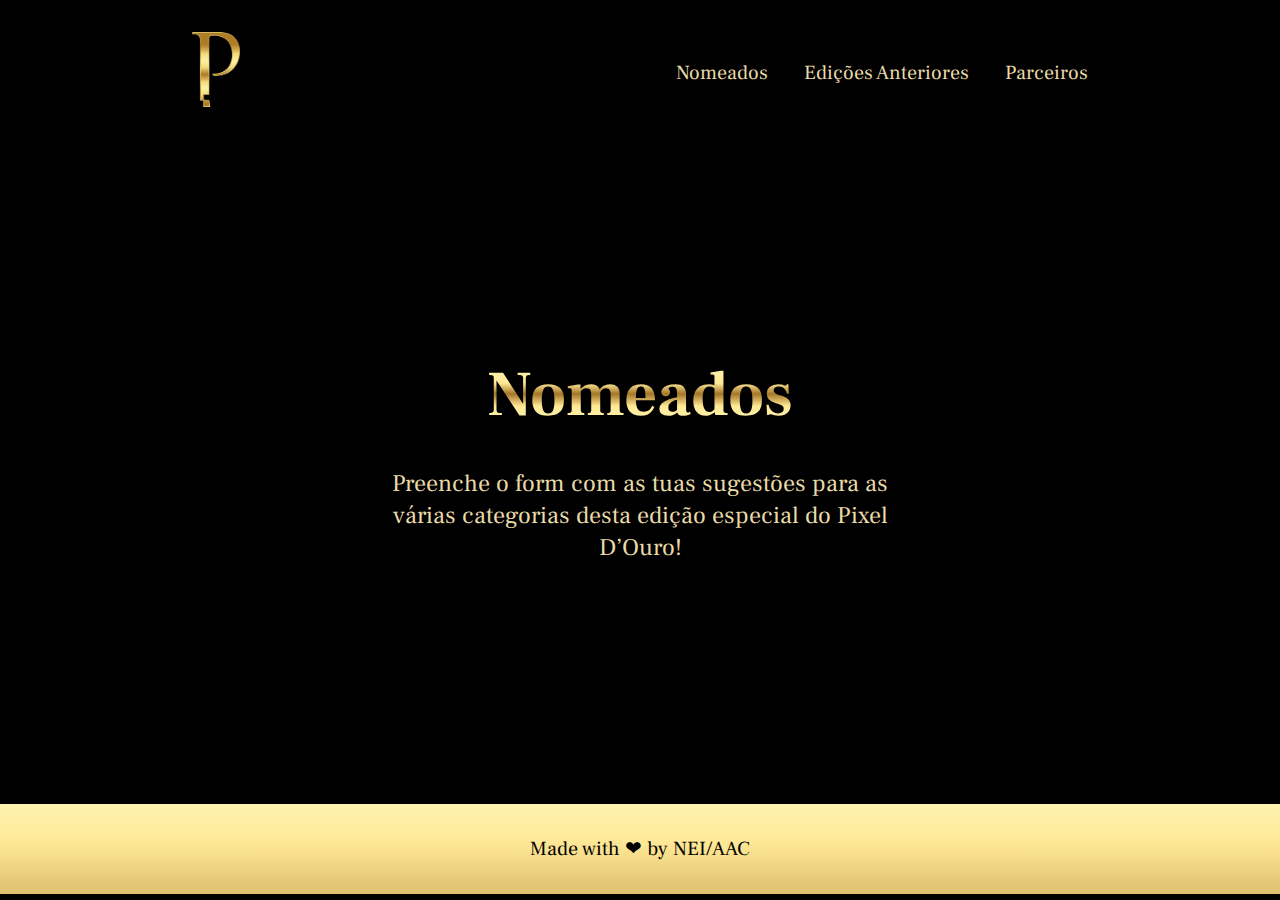
<file: nominees.html>
<!DOCTYPE html>
<html>

<head>
    <title>Pixel D'Ouro - Nomeados</title>
    <meta name="viewport" content="width=device-width, initial-scale=1">
    <link rel="icon" type="image/png" sizes="32x32" href="/images/favicon.png">
    <link href="https://fonts.googleapis.com/css2?family=Frank+Ruhl+Libre:wght@300;400;500;700;900&display=swap"
        rel="stylesheet">
    <link rel="stylesheet" href="/css/base.css">
    <link rel="stylesheet" href="/css/others.css">
    <script src="https://ajax.googleapis.com/ajax/libs/jquery/3.5.1/jquery.min.js"></script>
</head>

<body>
    <header>
        <a href="index.html">
            <img src="images/logo.png" alt="logo">
        </a>
        <nav>
            <a href="nominees.html">Nomeados</a>
            <a href="past.html">Edições Anteriores</a>
            <a href="partners.html">Parceiros</a>
            </ul>
        </nav>
    </header>
    <nav class="mobile">
        <a href="index.html">
            <img src="images/logo.png" alt="logo">
        </a>
        <img id="mobile" src="images/hamburguer.svg" alt="Open Navbar">
        <div id="mobile-navbar">
            <a href="nominees.html">Nomeados</a>
            <a href="past.html">Edições Anteriores</a>
            <a href="partners.html">Parceiros</a>
        </div>
    </nav>
    <section>
        <h1>Nomeados</h1>
        <p class="description">Preenche o form com as tuas sugestões para as várias categorias desta edição especial do
            Pixel D’Ouro!</p>
        <!--<p class="description">Conhece os nomeados para todas as categorias nesta edição especial do Pixel D’Ouro!</p>-->
        <div class="form" id="ss_survey_widget"></div>
        <script>
            (function () {
                var e = "ss-widget",
                    t = "script",
                    a = document,
                    r = window;
                var s, n, c;
                r.SS_WIDGET_TOKEN = "tt-b9cc8d";
                r.SS_ACCOUNT = "pixeldouro2021nomeacoes.surveysparrow.com";
                r.SS_SURVEY_NAME = "Nomeaes---Pixel-dOuro-2021";
                if (!a.getElementById(e)) {
                    var S = function () {
                        S.update(arguments)
                    };
                    S.args = [];
                    S.update = function (e) {
                        S.args.push(e)
                    };
                    r.SparrowLauncher = S;
                    s = a.getElementsByTagName(t);
                    c = s[s.length - 1];
                    n = a.createElement(t);
                    n.type = "text/javascript";
                    n.async = !0;
                    n.id = e;
                    n.src = ["https://", "pixeldouro2021nomeacoes.surveysparrow.com/widget/", r.SS_WIDGET_TOKEN]
                        .join("");
                    c.parentNode.insertBefore(n, c)
                }
            })();
        </script>
        <!-- <h2 id="caloiroLDM">Caloiro do Ano LDM</h2>
        <div class="nominees">
            <div>
                <img src="/images/Ernesto Costa 1.png">
                <p>???</p>
            </div>
            <div>
                <img src="/images/Ernesto Costa 1.png">
                <p>???</p>
            </div>
            <div>
                <img src="/images/Ernesto Costa 1.png">
                <p>???</p>
            </div>
            <div>
                <img src="/images/Ernesto Costa 1.png">
                <p>???</p>
            </div>
        </div>
        <h2 id="caloiroLEI">Caloiro do Ano LEI</h2>
        <div class="nominees">
            <div>
                <img src="/images/Ernesto Costa 1.png">
                <p>???</p>
            </div>
            <div>
                <img src="/images/Ernesto Costa 1.png">
                <p>???</p>
            </div>
            <div>
                <img src="/images/Ernesto Costa 1.png">
                <p>???</p>
            </div>
            <div>
                <img src="/images/Ernesto Costa 1.png">
                <p>???</p>
            </div>
        </div>
        <h2 id="docente">Docente do Ano</h2>
        <div class="nominees">
            <div>
                <img src="/images/Ernesto Costa 1.png">
                <p>???</p>
            </div>
            <div>
                <img src="/images/Ernesto Costa 1.png">
                <p>???</p>
            </div>
            <div>
                <img src="/images/Ernesto Costa 1.png">
                <p>???</p>
            </div>
            <div>
                <img src="/images/Ernesto Costa 1.png">
                <p>???</p>
            </div>
        </div>
        <h2 id="funcionario">Funcionário do Ano</h2>
        <div class="nominees">
            <div>
                <img src="/images/Ernesto Costa 1.png">
                <p>???</p>
            </div>
            <div>
                <img src="/images/Ernesto Costa 1.png">
                <p>???</p>
            </div>
            <div>
                <img src="/images/Ernesto Costa 1.png">
                <p>???</p>
            </div>
            <div>
                <img src="/images/Ernesto Costa 1.png">
                <p>???</p>
            </div>
        </div>
        <h2 id="personalidade">Personalidade do Ano</h2>
        <div class="nominees">
            <div>
                <img src="/images/Ernesto Costa 1.png">
                <p>???</p>
            </div>
            <div>
                <img src="/images/Ernesto Costa 1.png">
                <p>???</p>
            </div>
            <div>
                <img src="/images/Ernesto Costa 1.png">
                <p>???</p>
            </div>
            <div>
                <img src="/images/Ernesto Costa 1.png">
                <p>???</p>
            </div>
        </div> -->
    </section>
    <footer>
        <p>Made with ❤ by <a href="https://nei.dei.uc.pt/" target="_blank">NEI/AAC</a></p>
    </footer>
</body>

</html>
<script>
    var temp = 0;
    $("#mobile").click(function () {
        if (temp % 2 == 0) {
            $("#mobile-navbar").css("display", "flex");
            $("#mobile").attr("src", "images/close.svg");
            $("html").css("overflow-y", "hidden");
        } else {
            $("#mobile-navbar").css("display", "none");
            $('#mobile').attr('src', 'images/hamburguer.svg');
            $("html").css("overflow-y", "scroll");
        }
        temp++;
    });
</script>
</file>
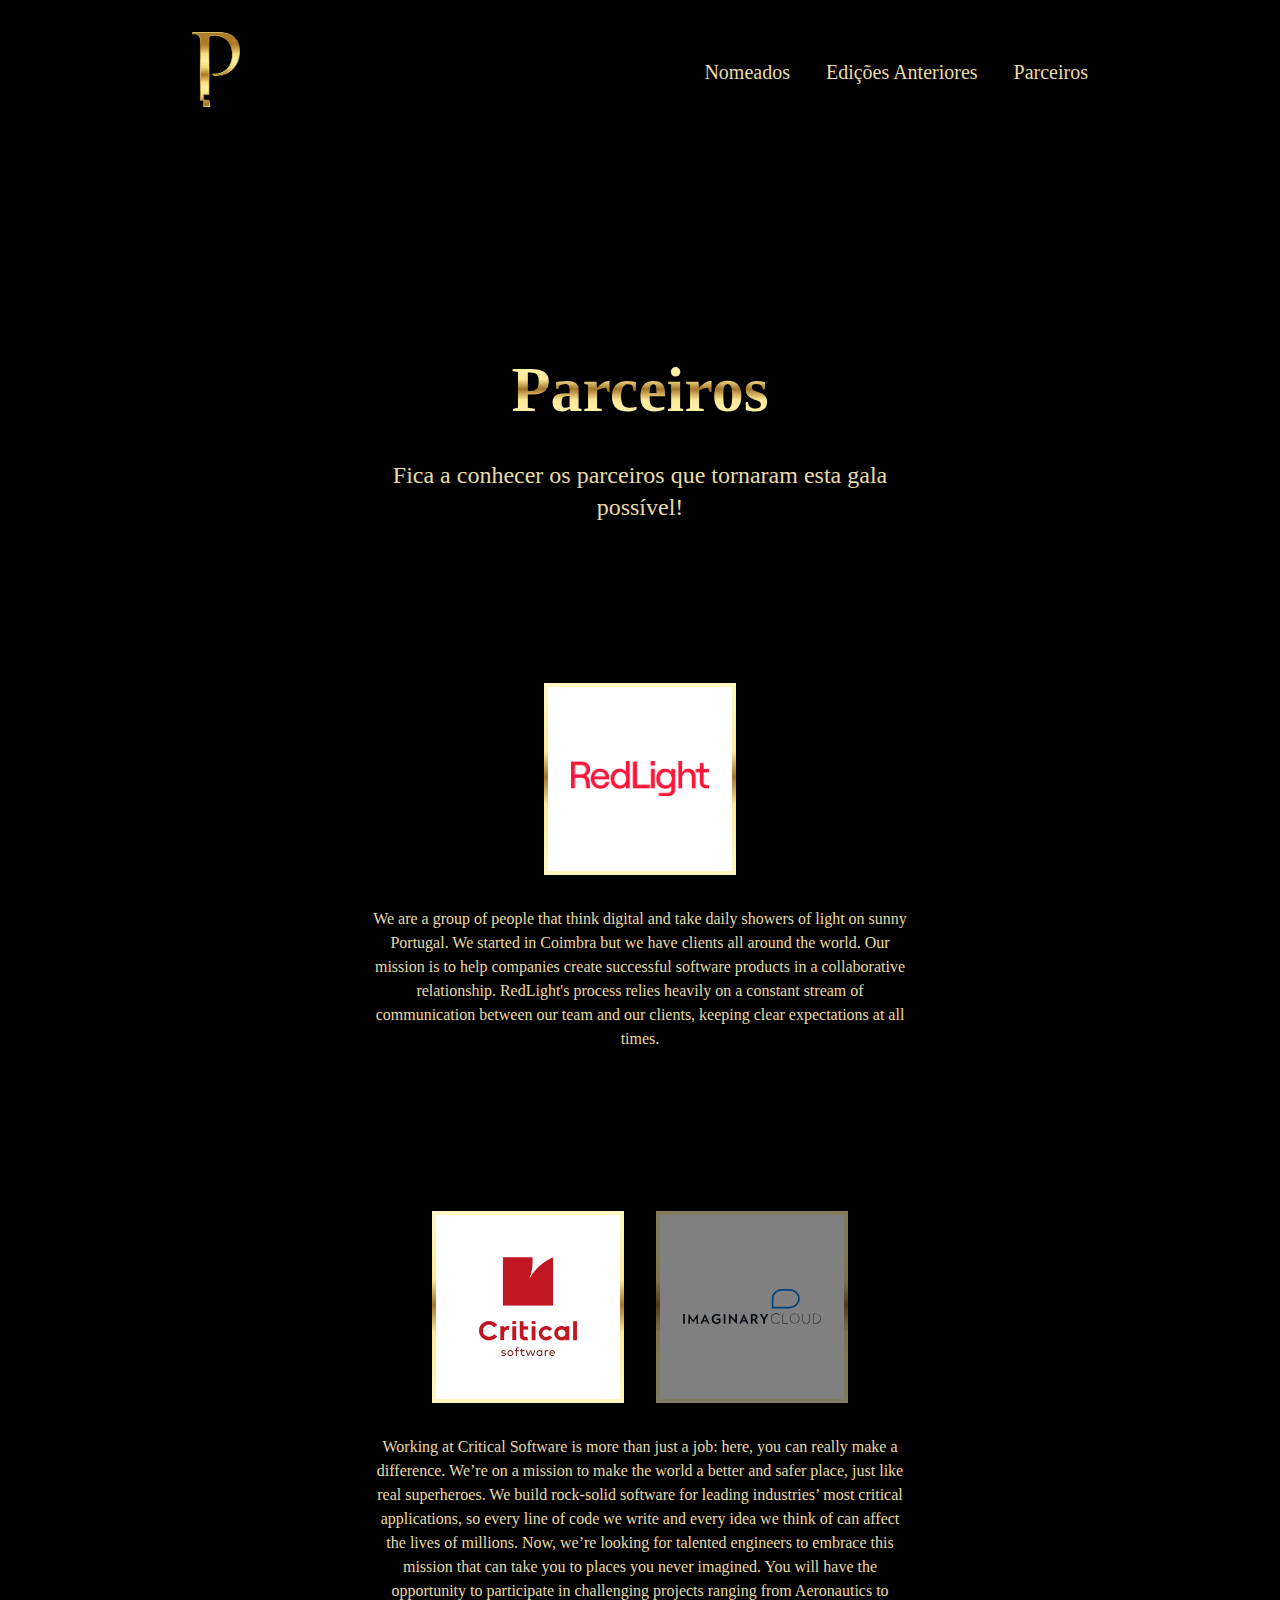
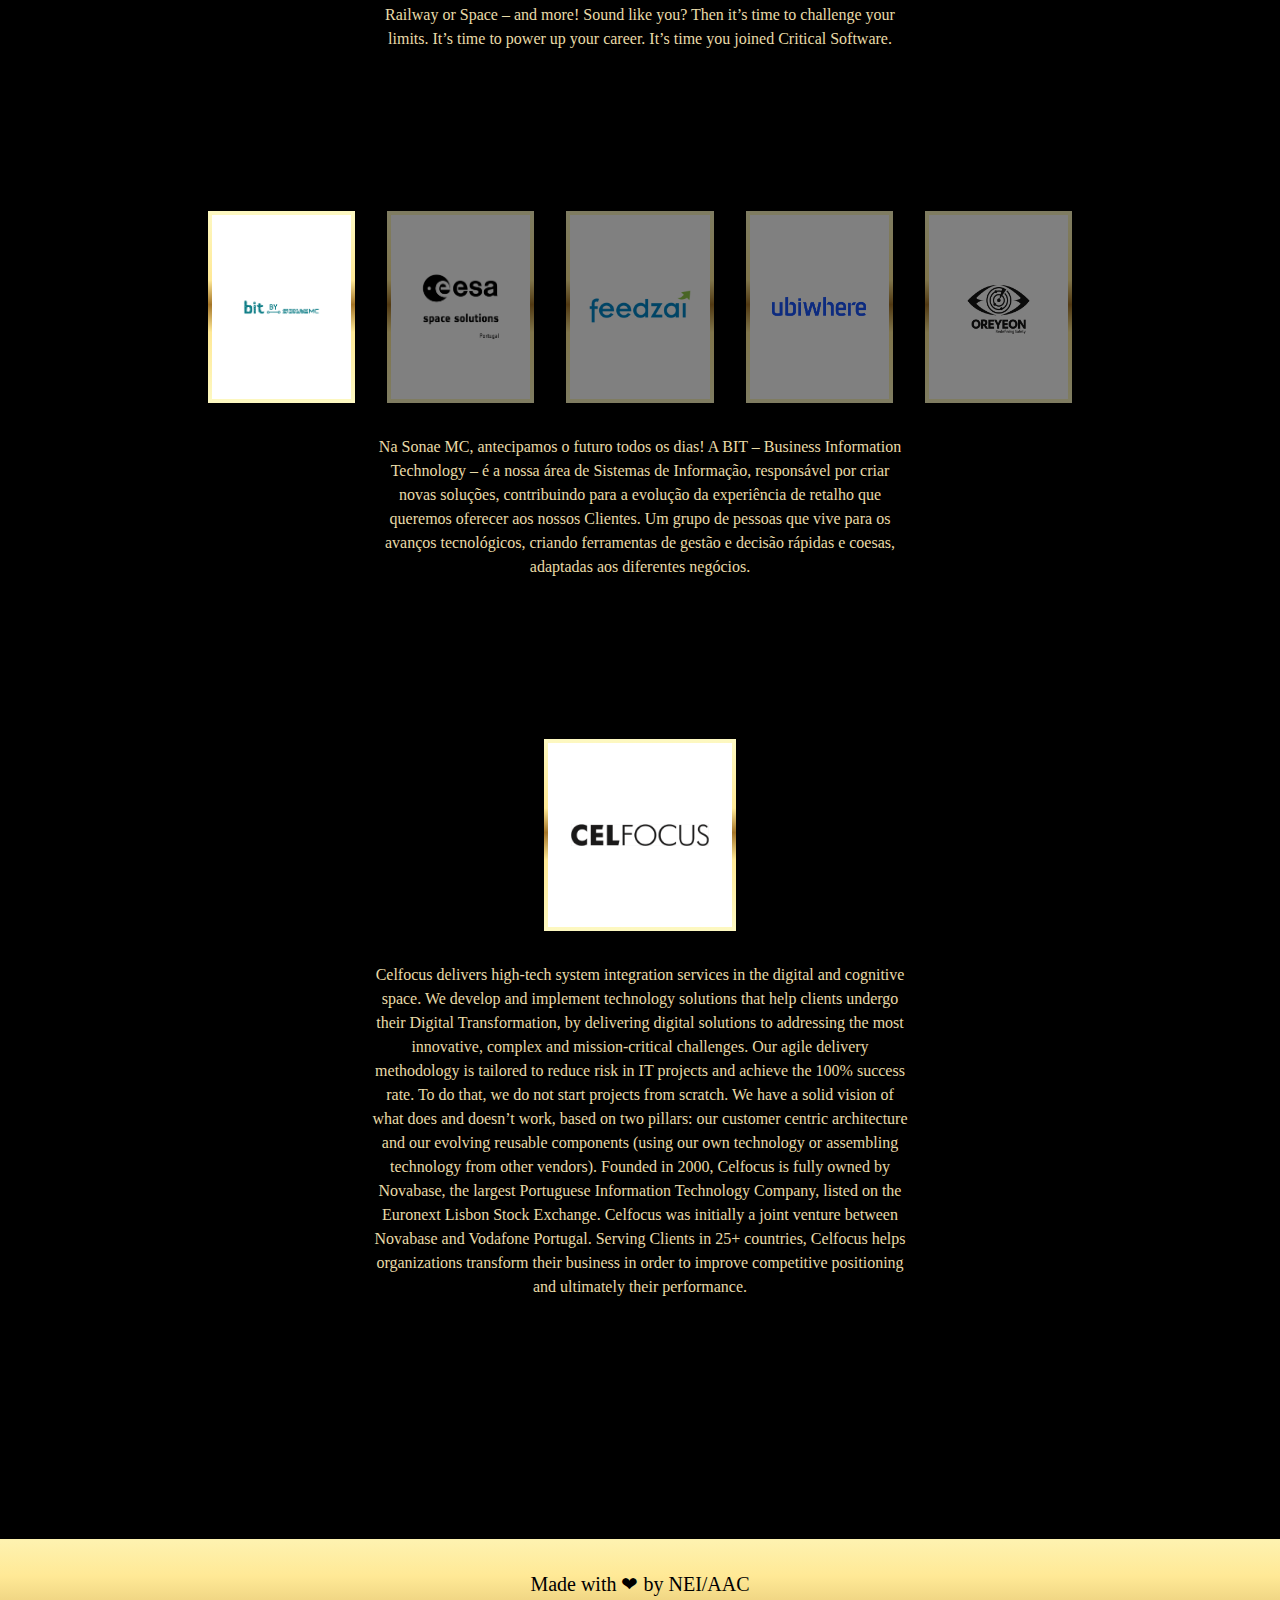
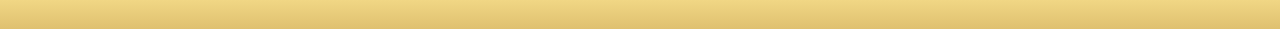
<file: partners.html>
<!DOCTYPE html>
<html>

<head>
  <title>Pixel D'Ouro - Parceiros</title>
  <meta name="viewport" content="width=device-width, initial-scale=1">
  <link rel="icon" type="image/png" sizes="32x32" href="/images/favicon.png">
  <link rel="stylesheet" href="/css/base.css">
  <link rel="stylesheet" href="/css/others.css">
  <script src="https://ajax.googleapis.com/ajax/libs/jquery/3.5.1/jquery.min.js"></script>
</head>

<body>
  <header>
    <a href="index.html">
      <img src="images/logo.png" alt="logo">
    </a>
    <nav>
      <a href="nominees.html">Nomeados</a>
      <a href="past.html">Edições Anteriores</a>
      <a href="partners.html">Parceiros</a>
      </ul>
    </nav>
  </header>
  <nav class="mobile">
    <a href="index.html">
      <img src="images/logo.png" alt="logo">
    </a>
    <img id="mobile" src="images/hamburguer.svg" alt="Open Navbar">
    <div id="mobile-navbar">
      <a href="nominees.html">Nomeados</a>
      <a href="past.html">Edições Anteriores</a>
      <a href="partners.html">Parceiros</a>
    </div>
  </nav>
  <section>
    <h1>Parceiros</h1>
    <p class="description">Fica a conhecer os parceiros que tornaram esta gala possível!</p>
    <div class="partners">
      <div>
        <button class="active">
          <img src="/images/sponsors/redlight.png">
        </button>
      </div>
      <p class="description">We are a group of people that think digital and take daily showers of light on sunny
        Portugal. We started in Coimbra but we have clients all around the world.
        Our mission is to help companies create successful software products in a collaborative relationship.
        RedLight's process relies heavily on a constant stream of communication between our team and our clients,
        keeping clear expectations at all times.
      </p>
    </div>
    <div class="partners">
      <div>
        <button class="active" id="critical">
          <img src="/images/sponsors/critical.png">
        </button>
        <button id="imaginary">
          <img src="/images/sponsors/imaginary.svg">
        </button>
      </div>
      <p class="description" id="silver">Working at Critical Software is more than just a job: here, you can really make
        a difference. We’re on a mission to make the world a better and safer place, just like real superheroes. We
        build rock-solid software for leading industries’ most critical applications, so every line of code we write and
        every idea we think of can affect the lives of millions. Now, we’re looking for talented engineers to embrace
        this mission that can take you to places you never imagined. You will have the opportunity to participate in
        challenging projects ranging from Aeronautics to Railway or Space – and more! Sound like you? Then it’s time to
        challenge your limits. It’s time to power up your career. It’s time you joined Critical Software.</p>
    </div>
    <div class="partners">
      <div>
        <button class="active" id="bit">
          <img src="/images/sponsors/bit.png">
        </button>
        <button id="esa">
          <img src="/images/sponsors/esa.png">
        </button>
        <button id="feedzai">
          <img src="/images/sponsors/feedzai.png">
        </button>
        <button id="ubiwhere">
          <img src="/images/sponsors/ubiwhere.png">
        </button>
        <button id="oreyeon">
          <img src="/images/sponsors/oreyeon.png">
        </button>
      </div>
      <p class="description" id="bronze">Na Sonae MC, antecipamos o futuro todos os dias! A BIT – Business Information
        Technology – é a nossa área de Sistemas de Informação, responsável por criar novas soluções, contribuindo para a
        evolução da experiência de retalho que queremos oferecer aos nossos Clientes. Um grupo de pessoas que vive para
        os avanços tecnológicos, criando ferramentas de gestão e decisão rápidas e coesas, adaptadas aos diferentes
        negócios.</p>
    </div>
    <div class="partners">
      <div>
        <button class="active">
          <img src="/images/sponsors/celfocus.png">
        </button>
      </div>
      <p class="description">Celfocus delivers high-tech system integration services in the digital and cognitive space.
        We develop and implement technology solutions that help clients undergo their Digital Transformation, by
        delivering digital solutions to addressing the most innovative, complex and mission-critical challenges.
        Our agile delivery methodology is tailored to reduce risk in IT projects and achieve the 100% success rate. To
        do that, we do not start projects from scratch. We have a solid vision of what does and doesn’t work, based on
        two pillars: our customer centric architecture and our evolving reusable components (using our own technology or
        assembling technology from other vendors).
        Founded in 2000, Celfocus is fully owned by Novabase, the largest Portuguese Information Technology Company,
        listed on the Euronext Lisbon Stock Exchange. Celfocus was initially a joint venture between Novabase and
        Vodafone Portugal.
        Serving Clients in 25+ countries, Celfocus helps organizations transform their business in order to improve
        competitive positioning and ultimately their performance.
      </p>
    </div>
  </section>
  <footer>
    <p>Made with ❤ by <a href="https://nei.dei.uc.pt/" target="_blank">NEI/AAC</a></p>
</footer>
</body>

<script>
  $(document).ready(function () {
    $("button").on('click', function (event) {
      target = $(event.target);
      if (target.is("button")) {
        target.parent().children().removeClass("active");
        target.addClass("active");
        var sponsor = target.attr('id');
        if (sponsor === "bit") {
          $("#bronze").html(
            "Na Sonae MC, antecipamos o futuro todos os dias! A BIT – Business Information Technology – é a nossa área de Sistemas de Informação, responsável por criar novas soluções, contribuindo para a evolução da experiência de retalho que queremos oferecer aos nossos Clientes. Um grupo de pessoas que vive para os avanços tecnológicos, criando ferramentas de gestão e decisão rápidas e coesas, adaptadas aos diferentes negócios."
            );
        } else if (sponsor === "esa") {
          $("#bronze").html(
            "ESA Space Solutions Portugal is a “one-stop-shop” for space opportunities and re-purposing space technology. By exploiting space know-how, facilitating and inspiring its use in new applications and sharing this knowledge we bring ‘space down to Earth’."
            );
        } else if (sponsor === "feedzai") {
          $("#bronze").html(
            "Feedzai is the market leader in fighting fraud with AI. We’re coding the future of commerce with today’s most advanced risk management platform powered by big data and machine learning. Founded and developed by data scientists and aerospace engineers, Feedzai has one mission: to make banking and commerce safe. The world’s largest banks, processors, and retailers use Feedzai’s fraud prevention and anti-money laundering products to manage risk, while improving customer experience."
            );
        } else if (sponsor === "ubiwhere") {
          $("#bronze").html(
            "Fundada em 2007, a Ubiwhere é uma empresa de software focada na investigação e desenvolvimento de soluções tecnológicas inovadoras, orientadas para as áreas das Smart Cities, Telecomunicações e Internet do Futuro e Novas Tecnologias. Por sermos uma empresa tecnológica, a nossa equipa é um dos nossos fatores diferenciadores. A equipa (mais de 60 colaboradores), é um dos pilares do sucesso da empresa e está preparada para enfrentar os maiores desafios do mercado. A Ubiwhere coopera com uma ampla rede tecnológica a nível nacional e internacional, que valoriza e reconhece a contribuição de grande escala da Ubiwhere nos seus projetos criativos e inovadores. A empresa mantém ainda uma aposta contínua em assegurar as melhores práticas ao nível da gestão da qualidade tendo sido reconhecida através de certificações como a ISO9001 e CMMI Nível 3. Temos o desejo de mudar o Mundo, razão pela qual criamos, desenhamos e implementamos soluções que visam melhorar a qualidade de vida das pessoas."
            );
        } else if (sponsor === "oreyeon") {
          $("#bronze").html(
            "Oreyeon is a startup developing cutting-edge solutions enabling the aerospace industry to optimize its security and safety. Our first goal is to re-imagine airport safety by implementing proactive features, eliminating human error and reducing costs through the use of Artificial Intelligence."
            );
        } else if (sponsor === "critical") {
          $("#silver").html(
            "Working at Critical Software is more than just a job: here, you can really make a difference. We’re on a mission to make the world a better and safer place, just like real superheroes. We build rock-solid software for leading industries’ most critical applications, so every line of code we write and every idea we think of can affect the lives of millions. Now, we’re looking for talented engineers to embrace this mission that can take you to places you never imagined. You will have the opportunity to participate in challenging projects ranging from Aeronautics to Railway or Space – and more! Sound like you? Then it’s time to challenge your limits. It’s time to power up your career. It’s time you joined Critical Software."
            );
        } else if (sponsor === "imaginary") {
          $("#silver").html(
            "Imaginary Cloud is a Software Development and UX/UI Design company that helped design, build, launch, and scale 200+ web and mobile applications. With offices in Portugal (Lisbon and Coimbra) and in the UK (London), we have been designing and developing innovative digital products for more than 10 years. At Imaginary Cloud, we believe in making people's lives easier through technology, and we are proud to say we are a very talented team with mindful creativity."
            );
        }
      } else {
        target.parent().parent().children().removeClass("active");
        target.parent().addClass("active");
        var sponsor = target.parent().attr('id');
        if (sponsor === "bit") {
          $("#bronze").html(
            "Na Sonae MC, antecipamos o futuro todos os dias! A BIT – Business Information Technology – é a nossa área de Sistemas de Informação, responsável por criar novas soluções, contribuindo para a evolução da experiência de retalho que queremos oferecer aos nossos Clientes. Um grupo de pessoas que vive para os avanços tecnológicos, criando ferramentas de gestão e decisão rápidas e coesas, adaptadas aos diferentes negócios."
            );
        } else if (sponsor === "esa") {
          $("#bronze").html(
            "ESA Space Solutions Portugal is a “one-stop-shop” for space opportunities and re-purposing space technology. By exploiting space know-how, facilitating and inspiring its use in new applications and sharing this knowledge we bring ‘space down to Earth’."
            );
        } else if (sponsor === "feedzai") {
          $("#bronze").html(
            "Feedzai is the market leader in fighting fraud with AI. We’re coding the future of commerce with today’s most advanced risk management platform powered by big data and machine learning. Founded and developed by data scientists and aerospace engineers, Feedzai has one mission: to make banking and commerce safe. The world’s largest banks, processors, and retailers use Feedzai’s fraud prevention and anti-money laundering products to manage risk, while improving customer experience."
            );
        } else if (sponsor === "ubiwhere") {
          $("#bronze").html(
            "Fundada em 2007, a Ubiwhere é uma empresa de software focada na investigação e desenvolvimento de soluções tecnológicas inovadoras, orientadas para as áreas das Smart Cities, Telecomunicações e Internet do Futuro e Novas Tecnologias. Por sermos uma empresa tecnológica, a nossa equipa é um dos nossos fatores diferenciadores. A equipa (mais de 60 colaboradores), é um dos pilares do sucesso da empresa e está preparada para enfrentar os maiores desafios do mercado. A Ubiwhere coopera com uma ampla rede tecnológica a nível nacional e internacional, que valoriza e reconhece a contribuição de grande escala da Ubiwhere nos seus projetos criativos e inovadores. A empresa mantém ainda uma aposta contínua em assegurar as melhores práticas ao nível da gestão da qualidade tendo sido reconhecida através de certificações como a ISO9001 e CMMI Nível 3. Temos o desejo de mudar o Mundo, razão pela qual criamos, desenhamos e implementamos soluções que visam melhorar a qualidade de vida das pessoas."
            );
        } else if (sponsor === "oreyeon") {
          $("#bronze").html(
            "Oreyeon is a startup developing cutting-edge solutions enabling the aerospace industry to optimize its security and safety. Our first goal is to re-imagine airport safety by implementing proactive features, eliminating human error and reducing costs through the use of Artificial Intelligence."
            );
        } else if (sponsor === "critical") {
          $("#silver").html(
            "Working at Critical Software is more than just a job: here, you can really make a difference. We’re on a mission to make the world a better and safer place, just like real superheroes. We build rock-solid software for leading industries’ most critical applications, so every line of code we write and every idea we think of can affect the lives of millions. Now, we’re looking for talented engineers to embrace this mission that can take you to places you never imagined. You will have the opportunity to participate in challenging projects ranging from Aeronautics to Railway or Space – and more! Sound like you? Then it’s time to challenge your limits. It’s time to power up your career. It’s time you joined Critical Software."
            );
        } else if (sponsor === "imaginary") {
          $("#silver").html(
            "Imaginary Cloud is a Software Development and UX/UI Design company that helped design, build, launch, and scale 200+ web and mobile applications. With offices in Portugal (Lisbon and Coimbra) and in the UK (London), we have been designing and developing innovative digital products for more than 10 years. At Imaginary Cloud, we believe in making people's lives easier through technology, and we are proud to say we are a very talented team with mindful creativity."
            );
        }
      }
    });
  })

  var temp = 0;
  $("#mobile").click(function () {
    if (temp % 2 == 0) {
      $("#mobile-navbar").css("display", "flex");
      $("#mobile").attr("src", "images/close.svg");
      $("html").css("overflow-y", "hidden");
    } else {
      $("#mobile-navbar").css("display", "none");
      $('#mobile').attr('src', 'images/hamburguer.svg');
      $("html").css("overflow-y", "scroll");
    }
    temp++;
  });
</script>
</file>
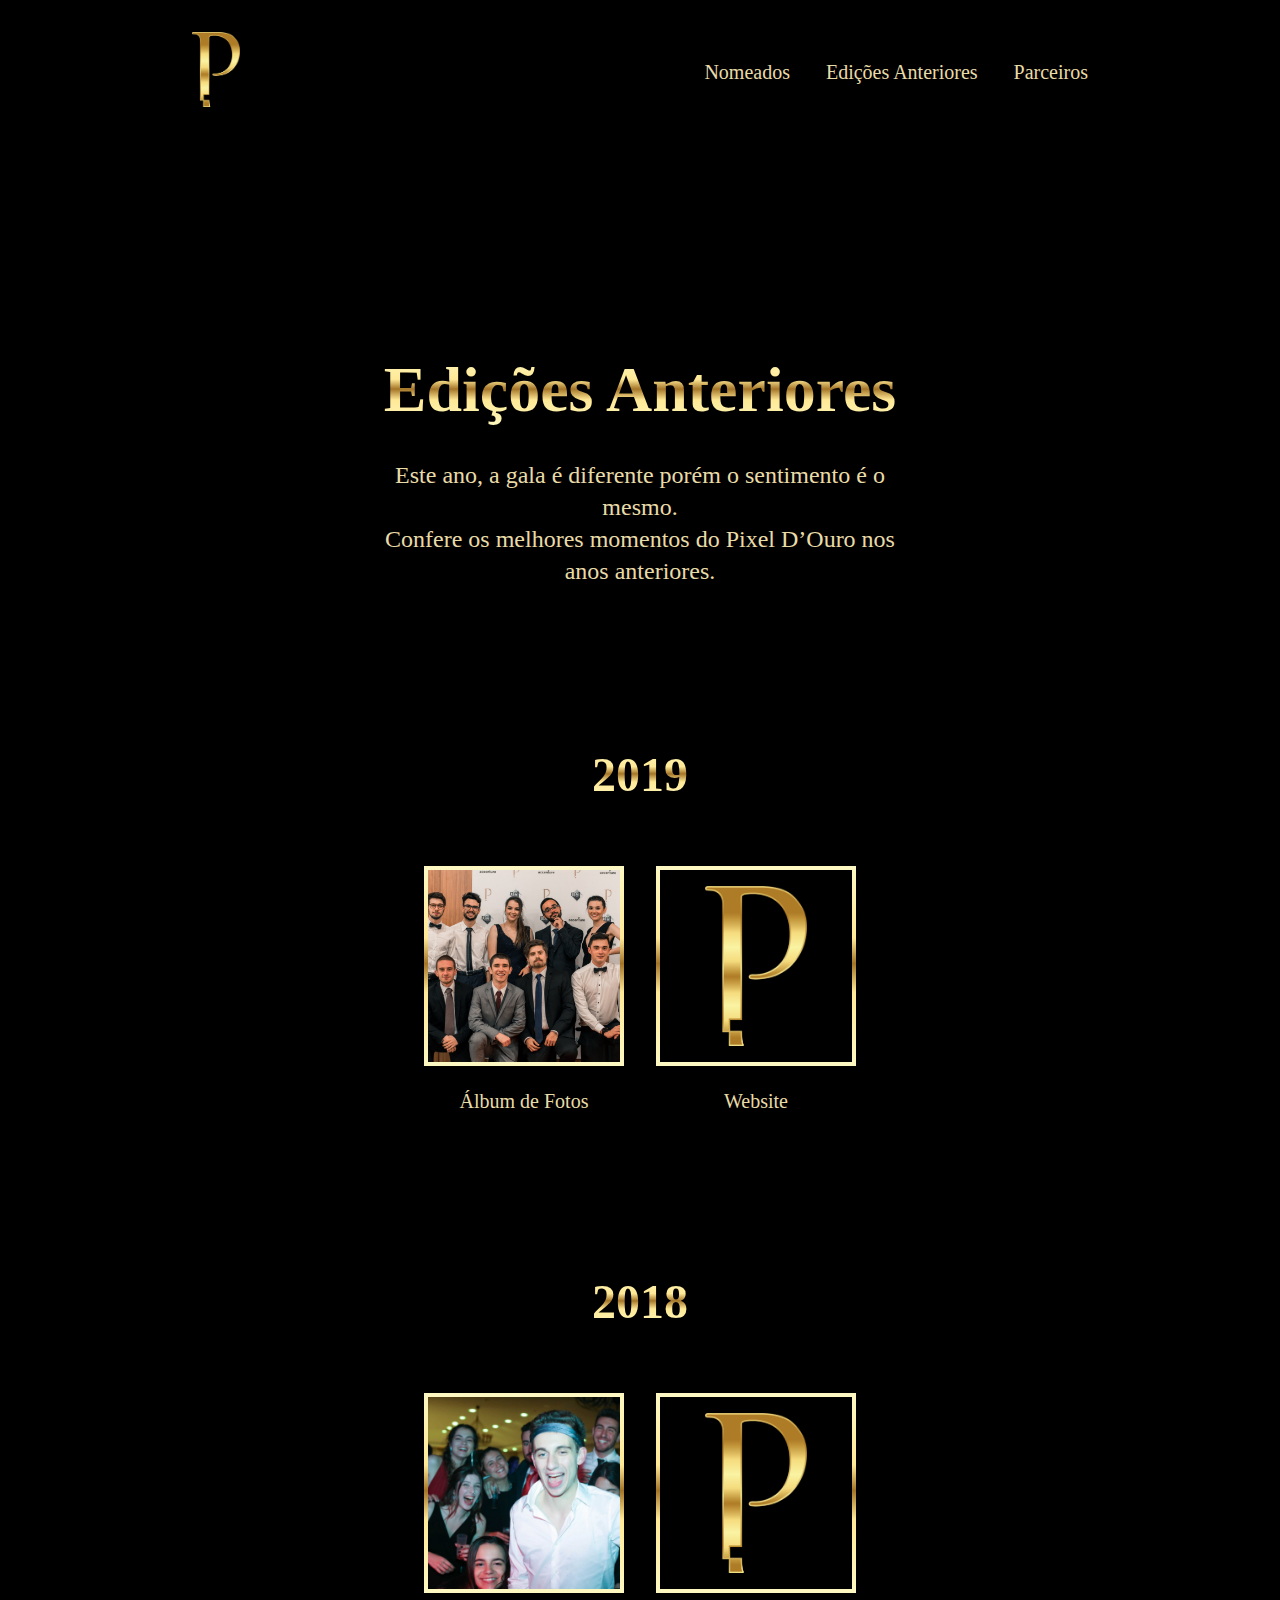
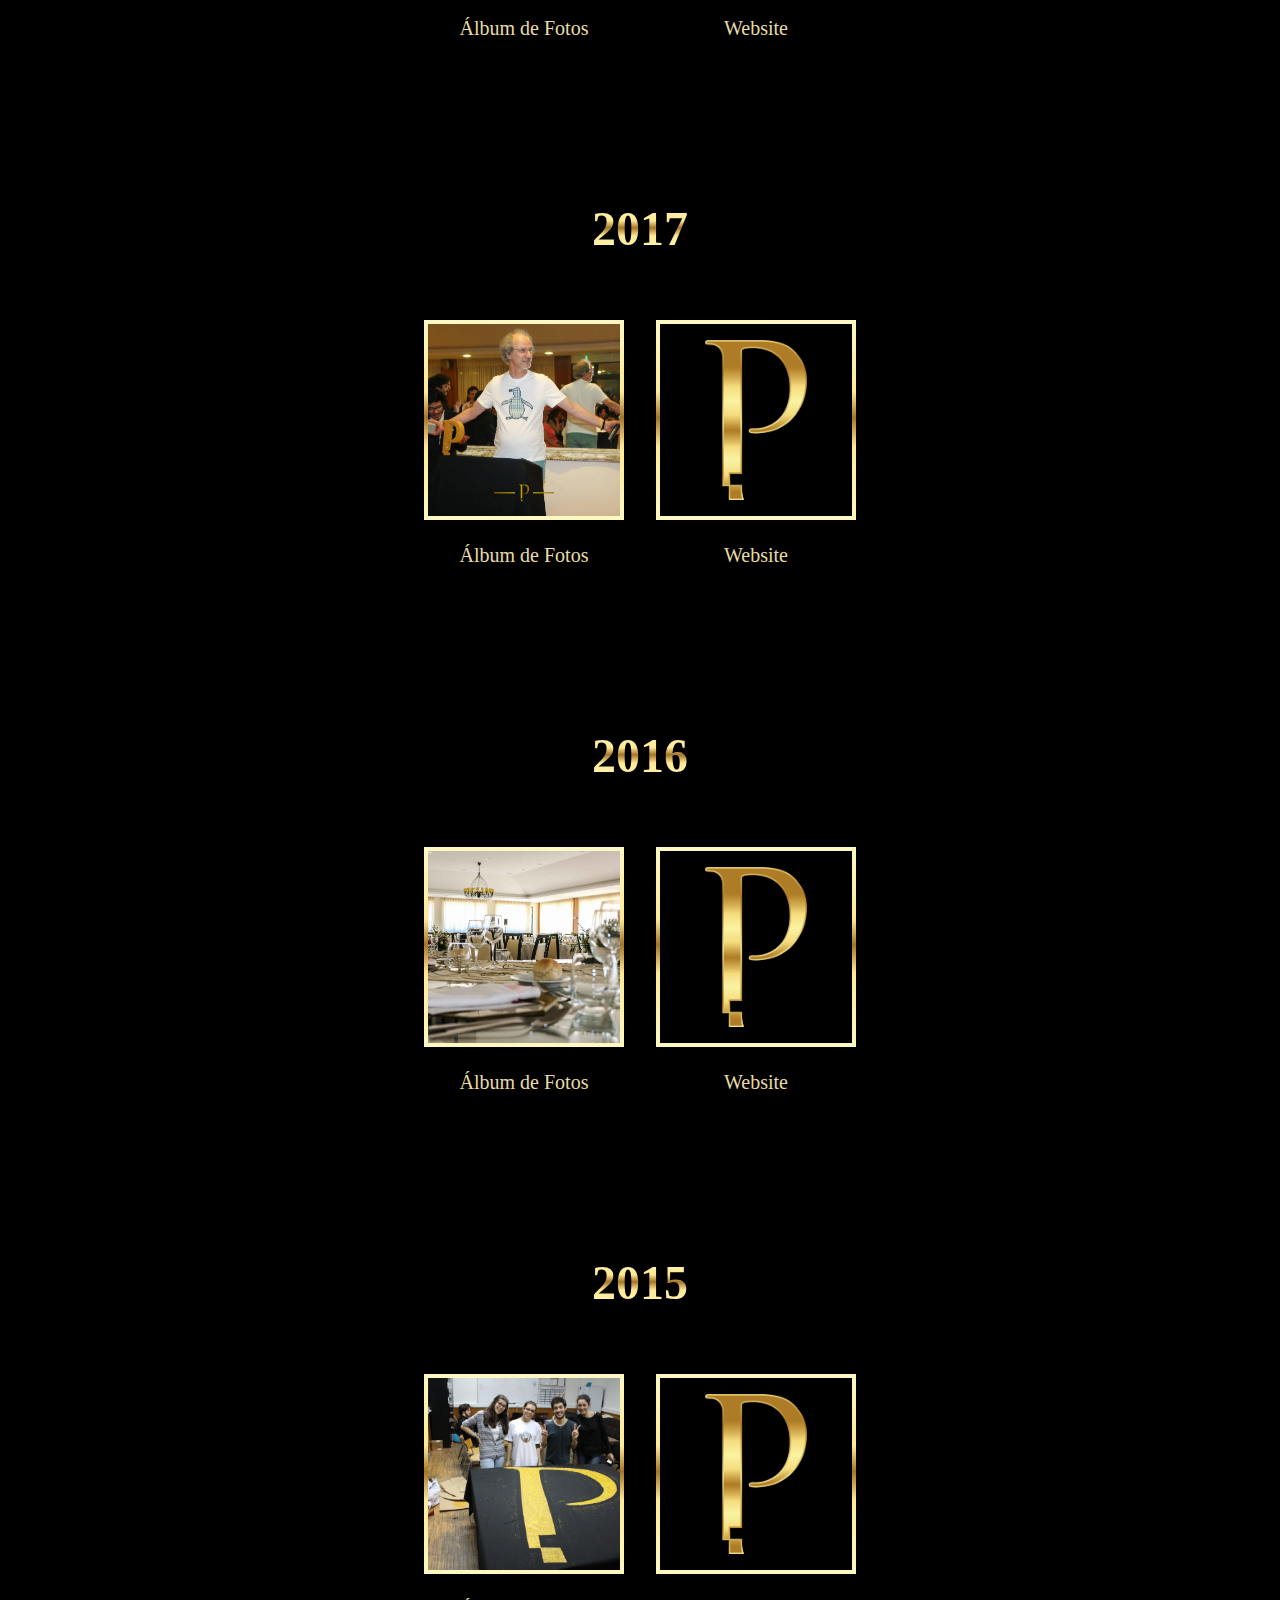
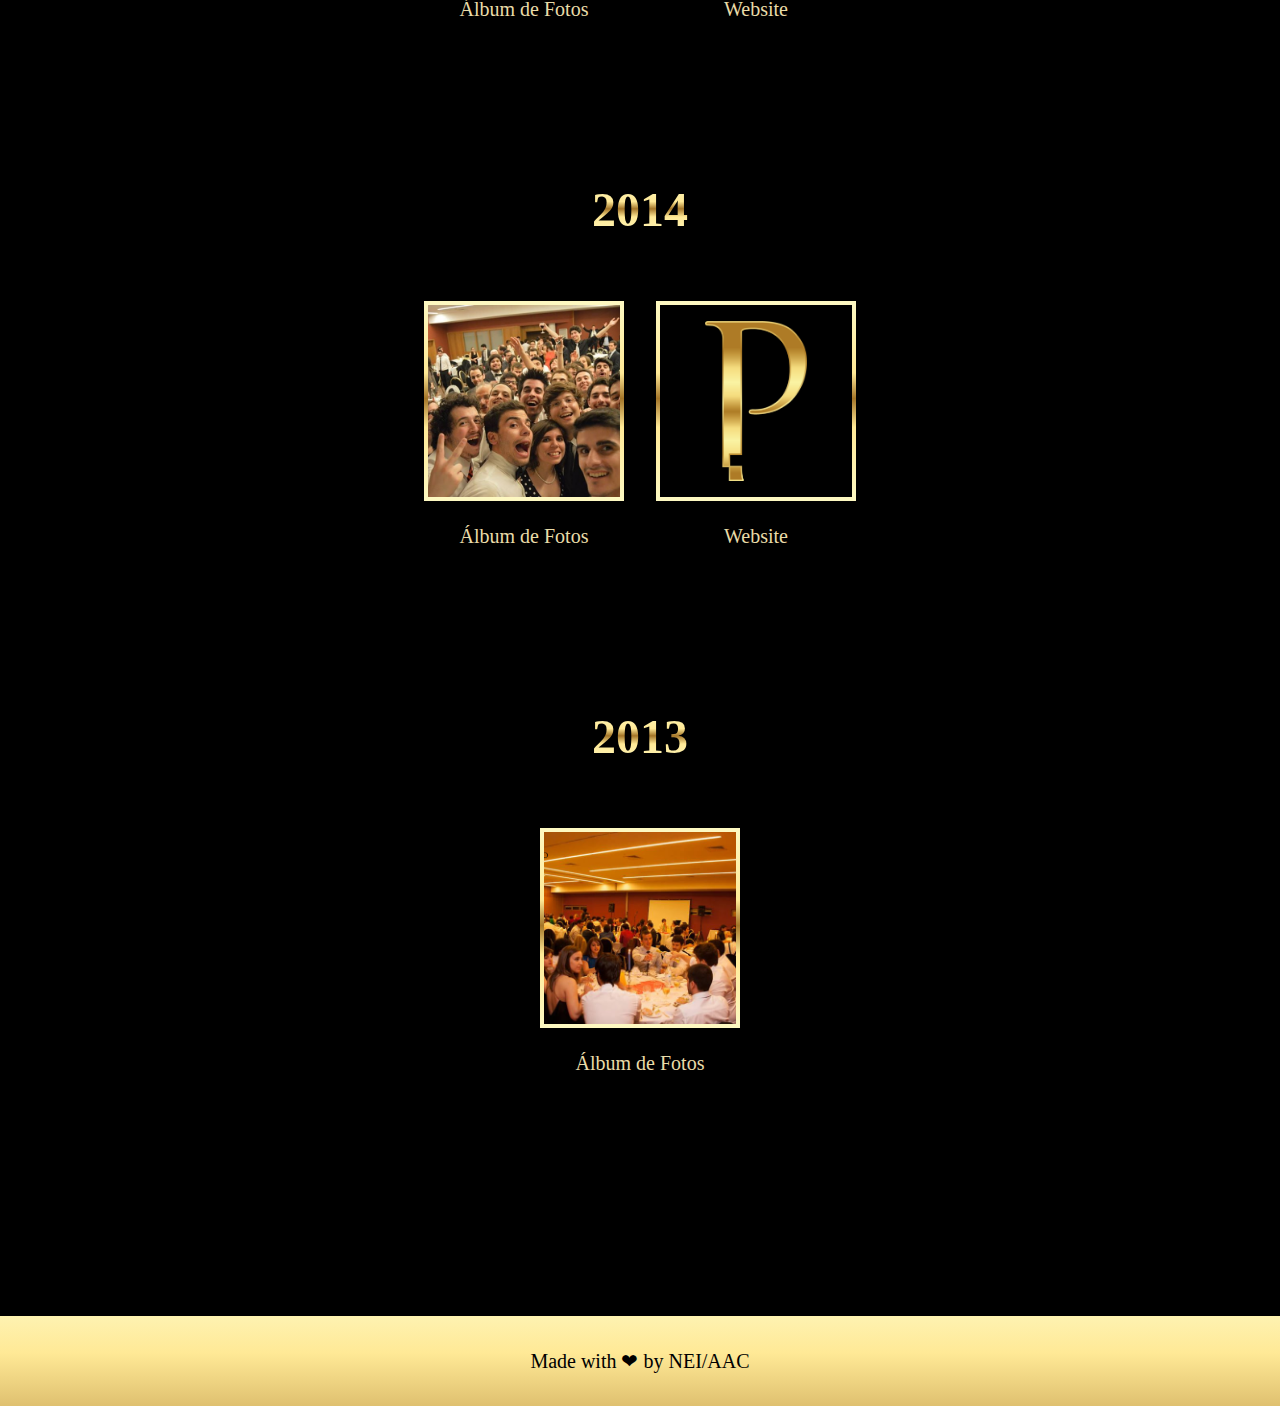
<file: past.html>
<!DOCTYPE html>
<html>

<head>
    <title>Pixel D'Ouro - Edições Anteriores</title>
    <meta name="viewport" content="width=device-width, initial-scale=1">
    <link rel="icon" type="image/png" sizes="32x32" href="/images/favicon.png">
    <link rel="stylesheet" href="/css/base.css">
    <link rel="stylesheet" href="/css/others.css">
    <script src="https://ajax.googleapis.com/ajax/libs/jquery/3.5.1/jquery.min.js"></script>
</head>

<body>
    <header>
        <a href="index.html">
            <img src="images/logo.png" alt="logo">
        </a>
        <nav>
            <a href="nominees.html">Nomeados</a>
            <a href="past.html">Edições Anteriores</a>
            <a href="partners.html">Parceiros</a>
            </ul>
        </nav>
    </header>
    <nav class="mobile">
        <a href="index.html">
            <img src="images/logo.png" alt="logo">
        </a>
        <img id="mobile" src="images/hamburguer.svg" alt="Open Navbar">
        <div id="mobile-navbar">
            <a href="nominees.html">Nomeados</a>
            <a href="past.html">Edições Anteriores</a>
            <a href="partners.html">Parceiros</a>
        </div>
    </nav>
    <section>
        <h1>Edições Anteriores</h1>
        <p class="description">Este ano, a gala é diferente porém o sentimento é o mesmo.<br>Confere os melhores
            momentos do Pixel D’Ouro nos anos anteriores.</p>
        <h2>2019</h2>
        <div class="past">
            <div>
                <a href="https://www.facebook.com/media/set?vanity=pixeldouro&set=a.2285217934881222" target="_blank"><img src="/images/2019.jpeg"></a>
                <p>Álbum de Fotos</p>
            </div>
            <div>
                <a href="https://nei.dei.uc.pt/pixeldouro/2019" target="_blank"><img src="/images/logo.png"></a>
                <p>Website</p>
            </div>
        </div>
        <h2>2018</h2>
        <div class="past">
            <div>
                <a href="https://www.facebook.com/media/set/?vanity=pixeldouro&set=a.1741811622555192" target="_blank"><img src="/images/2018.jpeg"></a>
                <p>Álbum de Fotos</p>
            </div>
            <div>
                <a href="https://nei.dei.uc.pt/pixeldouro/2018" target="_blank"><img src="/images/logo.png"></a>
                <p>Website</p>
            </div>
        </div>
        <h2>2017</h2>
        <div class="past">
            <div>
                <a href="https://www.facebook.com/media/set/?vanity=pixeldouro&set=a.1403762686360089" target="_blank"><img src="/images/2017.jpeg"></a>
                <p>Álbum de Fotos</p>
            </div>
            <div>
                <a href="https://nei.dei.uc.pt/pixeldouro/2017" target="_blank"><img src="/images/logo.png"></a>
                <p>Website</p>
            </div>
        </div>
        <h2>2016</h2>
        <div class="past">
            <div>
                <a href="https://www.facebook.com/media/set/?vanity=pixeldouro&set=a.3955984264471239" target="_blank"><img src="/images/2016.jpeg"></a>
                <p>Álbum de Fotos</p>
            </div>
            <div>
                <a href="https://nei.dei.uc.pt/pixeldouro/2016" target="_blank"><img src="/images/logo.png"></a>
                <p>Website</p>
            </div>
        </div>
        <h2>2015</h2>
        <div class="past">
            <div>
                <a href="https://www.facebook.com/media/set/?vanity=pixeldouro&set=a.3955984264471239" target="_blank"><img src="/images/2015.jpeg"></a>
                <p>Álbum de Fotos</p>
            </div>
            <div>
                <a href="https://nei.dei.uc.pt/pixeldouro/2015" target="_blank"><img src="/images/logo.png"></a>
                <p>Website</p>
            </div>
        </div>
        <h2>2014</h2>
        <div class="past">
            <div>
                <a href="https://www.facebook.com/media/set/?vanity=pixeldouro&set=a.3955984264471239" target="_blank"><img src="/images/2014.jpeg"></a>
                <p>Álbum de Fotos</p>
            </div>
            <div>
                <a href="https://nei.dei.uc.pt/pixeldouro/2014" target="_blank"><img src="/images/logo.png"></a>
                <p>Website</p>
            </div>
        </div>
        <h2>2013</h2>
        <div class="past">
            <div>
                <a href="https://www.facebook.com/media/set/?vanity=pixeldouro&set=a.3955984264471239" target="_blank"><img src="/images/2013.jpeg"></a>
                <p>Álbum de Fotos</p>
            </div>
        </div>
    </section>
    <footer>
        <p>Made with ❤ by <a href="https://nei.dei.uc.pt/" target="_blank">NEI/AAC</a></p>
    </footer>
</body>

</html>
<script>
    var temp = 0;
    $("#mobile").click(function () {
        if (temp % 2 == 0) {
            $("#mobile-navbar").css("display", "flex");
            $("#mobile").attr("src", "images/close.svg");
            $("html").css("overflow-y", "hidden");
        } else {
            $("#mobile-navbar").css("display", "none");
            $('#mobile').attr('src', 'images/hamburguer.svg');
            $("html").css("overflow-y", "scroll");
        }
        temp++;
    });
</script>
</file>
<file: css/base.css>
body {
    margin: 0;
    color: #E9DBA8;
    background: black;
    font-family: 'Frank Ruhl Libre', serif;
}

h1,
h2,
h3,
h4,
ul,
p {
    margin: 0;
    padding: 0;
}

section {
    width: 70%;
    margin: 15rem auto;
}

p,
a {
    font: 20px/26px Frank Ruhl Libre;
}

h1,
h2,
h3,
h4 {
    background: linear-gradient(180deg, #FDF8C1 0.18%, #FFE996 35.57%, #A47528 48.72%, #FFE996 63.51%, #FDF8C1 100%);
    -webkit-background-clip: text;
    -webkit-text-fill-color: transparent;
}

h1 {
    font-size: 4rem;
}

h2 {
    margin-bottom: 4rem;
    font-size: 3rem;
}

h3 {
    font-size: 2rem;
}

a {
    width: fit-content;
    color: #E9DBA8;
    text-decoration: none;
    z-index: 1;
}

a:hover {
    text-decoration: underline;
}

header {
    display: flex;
    justify-content: space-between;
    align-items: center;
    width: 70%;
    margin: 2rem auto;
}

header img {
    width: 3rem;
}

header nav a {
    margin: 0 1rem;
}

header nav a:first-child {
    margin-left: 0;
}

header nav a:last-child {
    margin-right: 0;
}

.mobile {
    width: 85%;
    display: none;
    align-items: center;
    justify-content: space-between;
    margin: 2rem auto;
}

.mobile a {
    z-index: 10;
}

.mobile img {
    z-index: 10;
    width: 2rem;
    cursor: pointer;
}

#mobile-navbar {
    position: fixed;
    top: 0;
    left: 0;
    z-index: 2;
    display: none;
    flex-direction: column;
    align-items: center;
    justify-content: center;
    width: 100vw;
    height: 100vh;
    background-color: black;
}

#mobile-navbar a {
    margin-bottom: 3rem;
    font-size: 1.5rem;
    font-weight: 700;
}

#mobile-navbar a:last-child {
    margin-bottom: 0;
}

footer {
    display: grid;
    place-items: center;
    padding: 2rem;
    background: linear-gradient(180deg, #FDF8C1 -24.64%, #FFE996 40.98%, #A47528 209.44%, #FFE996 349.31%, #FDF8C1 377.77%);
    color: black;
}

footer a {
    color: black;
}

@media only screen and (max-width: 950px) {
    section {
        width: 85%;
        margin: 10rem auto;
    }

    p,
    a {
        font: 1rem/1.5rem Frank Ruhl Libre;
    }

    h1 {
        font-size: 2rem;
    }

    h2 {
        margin-bottom: 2rem;
        font-size: 1.5rem;
    }

    h3 {
        font-size: 1rem;
    }

    header {
        display: none;
    }

    .mobile {
        display: flex;
    }
}
</file>
<file: css/others.css>
section {
    text-align: center;
}

.description {
    width: 60%;
    margin: 2rem auto 10rem;
    font-size: 1.5rem;
    line-height: 2rem;
}

h2 {
    text-align: center;
    font-size: 3rem;
}

.nominees {
    display: grid;
    gap: 2rem;
    grid-template-columns: repeat(auto-fit, minmax(15rem, 1fr));
    margin-bottom: 10rem;
}

.nominees div {
    width: 100%;
}

.past img,
.nominees img {
    border: 0.25rem solid;
    border-image: linear-gradient(180deg, #FDF8C1 0.18%, #FFE996 35.57%, #A47528 48.72%, #FFE996 63.51%, #FDF8C1 100%) 1;
}

.past p,
.nominees p {
    margin-top: 1rem;
}

.past {
    display: flex;
    justify-content: center;
    margin-bottom: 10rem;
}

.past div:first-child {
    margin-right: 2rem;
}

.past img {
    width: 12rem;
    height: 12rem;
    object-fit: cover;
}

.past div:last-child img:last-child {
    width: 10rem;
    height: 10rem;
    padding: 1rem;
    object-fit: contain;
}

.past:last-child div {
    margin-right: 0;
}

.past:last-child div:last-child img {
    width: 12rem;
    height: 12rem;
    padding: 0;
    object-fit: cover;
}

.partners>div {
    display: flex;
    justify-content: center;
    margin-bottom: 1rem;
}

.partners>div>button {
    width: 12rem;
    height: 12rem;
    display: grid;
    place-items: center;
    margin: 0 1rem;
    border: 0.25rem solid;
    border-image: linear-gradient(180deg, #FDF8C1 0.18%, #FFE996 35.57%, #A47528 48.72%, #FFE996 63.51%, #FDF8C1 100%) 1;
    background-color: white;
    opacity: 0.5;
    cursor: pointer;
}

.partners div img {
    width: 80%;
    height: 80%;
    object-fit: contain;
}

.partners .description {
    font-size: 1rem;
    line-height: 1.5rem;
}

.partners>div>button.active {
    opacity: 1;
}

.form {
    width: 70% !important;
    margin: auto;
}


@media only screen and (max-width: 950px) {
    h2 {
        font-size: 1.5rem;
    }

    .description {
        width: 100%;
        margin-bottom: 5rem;
        font: 1rem/1.5rem Frank Ruhl Libre;
    }

    .nominees {
        margin-bottom: 5rem;
    }

    .past {
        flex-direction: column;
        margin-bottom: 5rem;
    }

    .past div:first-child {
        margin: 0 0 2rem 0;
    }

    .partners>div {
        flex-direction: column;
        align-items: center;
    }

    .partners>div>button {
        margin: 0 0 2rem 0;
    }
}
</file>
